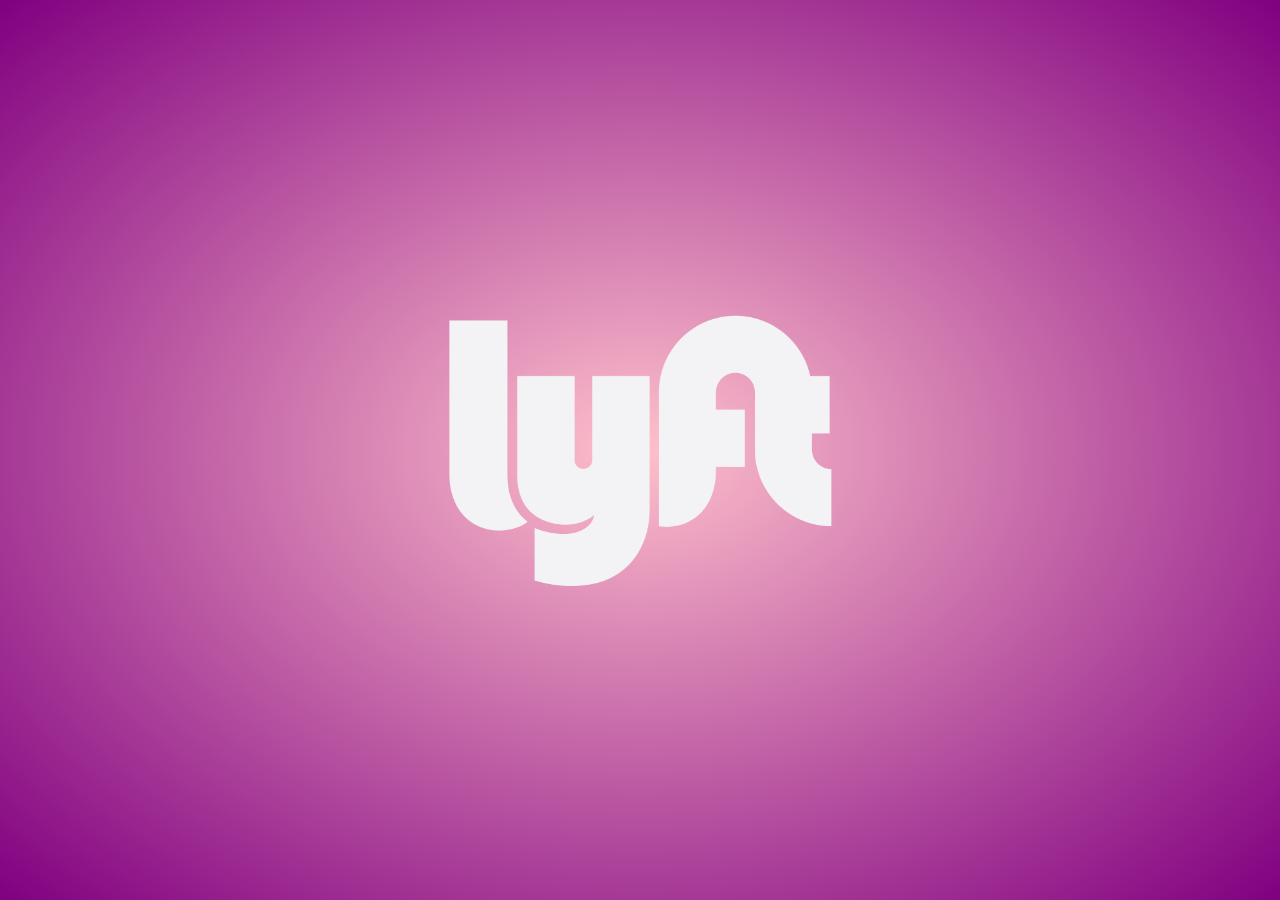
<file: index.html>
<!DOCTYPE html>
<html>
  <head>
    <meta charset="utf-8">
    <meta name="viewport" content="width=device-width, initial-scale=1.0">
    <title>Lyft</title>
    <link rel="stylesheet" href="css/main.css">
  </head>
  <body>
    <div class="fondo flex centrar-pag">
      <img class="logo" src="assets/img/logo-white.png" alt="logo-lyft">
    </div>
    <script src="js/jquery-3.2.1.min.js"></script>
    <script src="js/app.js"></script>
  </body>
</html>
</file>
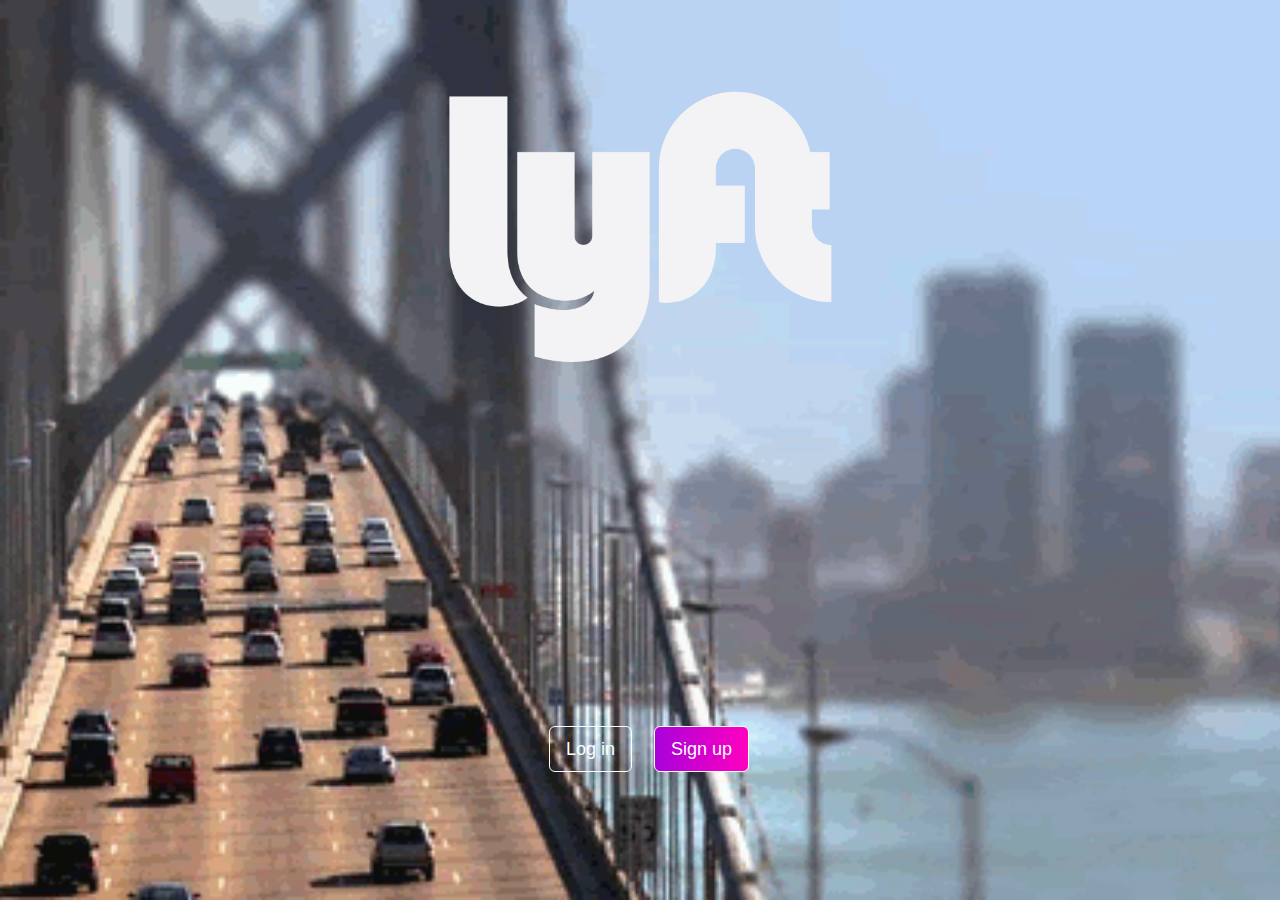
<file: views/home.html>
<!DOCTYPE html>
<html>
  <head>
    <meta charset="utf-8">
    <meta http-equiv="X-UA-Compatible" content="IE=edge">
    <meta name="viewport" content="width=device-width, initial-scale=1.0">
    <title>Lyft</title>
    <link rel="stylesheet" href="../css/main.css">
    <link rel="stylesheet" href="../css/bootstrap.min.css">
  </head>
  <body class="fondo fondo-home flex-home">
    <img class="logo margin-logo" src="../assets/img/logo-white.png" alt="logo-lyft">
    <div class="botones">
      <button type="button" id="log-in" class="btn btn-lg">Log in</button>
      <button type="button" id="sign-up" class="btn btn-primary btn-lg">Sign up</button>
    </div>
    <script src="../js/jquery-3.2.1.min.js"></script>
    <script src="../js/bootstrap.min.js"></script>
    <script src="../js/home.js"></script>
  </body>
</html>
</file>
<file: css/main.css>
body,html{
  width: 100%;
  height: 100%;
  margin:0;
  padding: 0;
}
/* ESTILOS index.html */
.fondo{
  width: 100%;
  height: 100%;
  background: radial-gradient( pink, purple);
}
.logo{
  width: 30%;
}
.flex{
  display: flex;
  justify-content: center;
  align-items: center;
}

/* ESTILOS home.html */
.fondo-home{
  background-image: url("../assets/video/giphy.gif");
  background-size: cover;
  background-position: left;
}
.flex-home{
  display: flex;
  flex-direction: column;
  justify-content: space-between;
  align-items: center;
}
.btn.btn-lg{
  background: transparent;
  border: 1px solid white;
  color: white;
  margin-left: 1em;
}
.btn.btn-primary{
  background: linear-gradient(-90deg,#FF00BF , #A901DB );
}
.botones{
  margin: 10%;
}
.margin-logo{
  margin-top: 7%;
}
</file>
